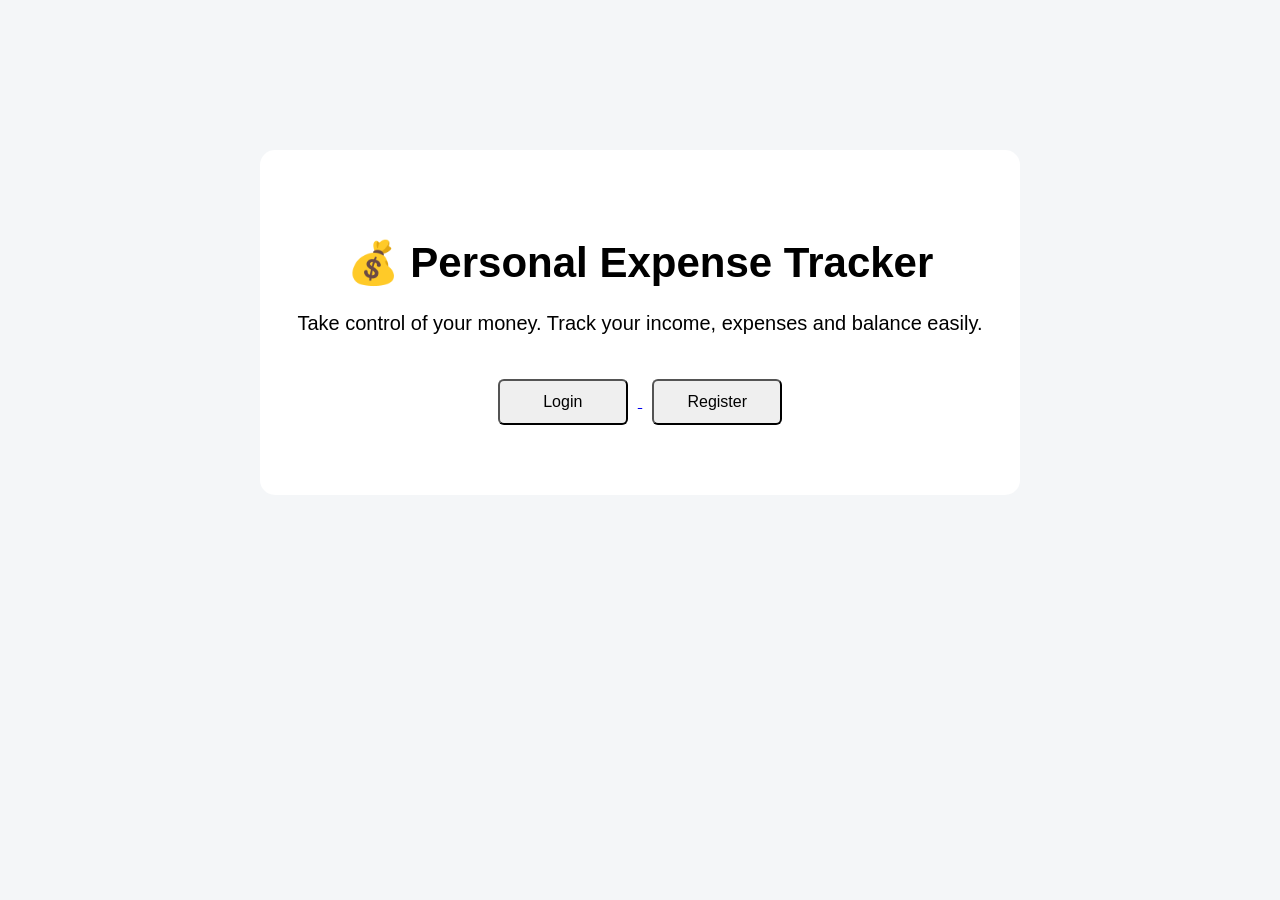
<file: frontend/index.html>
<!DOCTYPE html>
<html>
<head>
    <title>Personal Expense Tracker</title>
    <link rel="stylesheet" href="style.css">
</head>

<body>

    <div class="home-container">

        <h1>💰 Personal Expense Tracker</h1>

        <p>
            Take control of your money.
            Track your income, expenses and balance easily.
        </p>

        <div class="home-buttons">

            <a href="login.html">
                <button>Login</button>
            </a>

            <a href="register.html">
                <button>Register</button>
            </a>

        </div>

    </div>

</body>
</html>
</file>
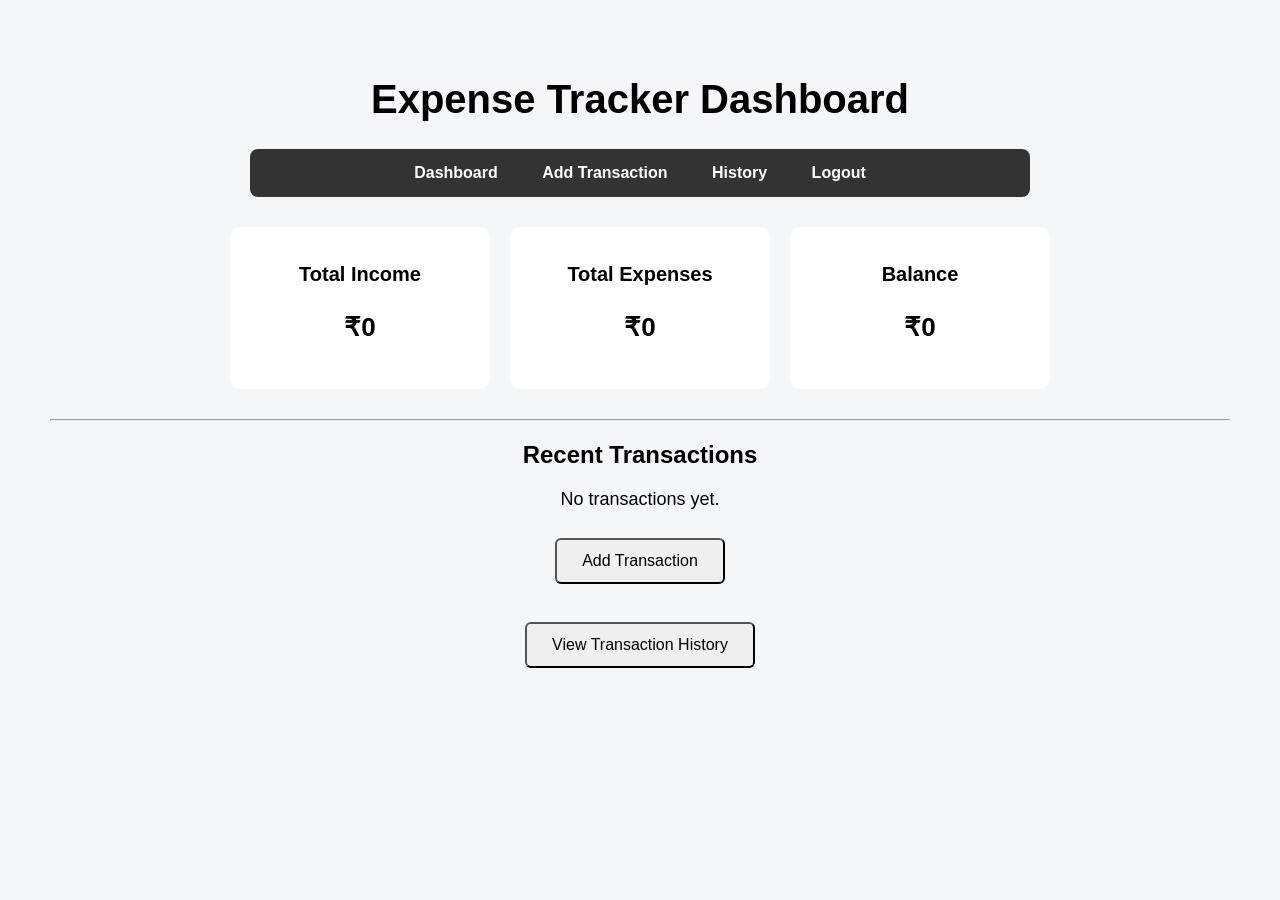
<file: frontend/dashboard.html>
<!DOCTYPE html>
<html>
<head>
    <title>Dashboard - Personal Expense Tracker</title>
    <link rel="stylesheet" href="style.css">
</head>

<body>

    <h1>Expense Tracker Dashboard</h1>
    <nav>
    <a href="dashboard.html">Dashboard</a>
    <a href="add-transaction.html">Add Transaction</a>
    <a href="history.html">History</a>
    <a href="index.html">Logout</a>
</nav>

<div class="dashboard-cards">

    <div class="card">
        <h2>Total Income</h2>
        <p>₹0</p>
    </div>

    <div class="card">
        <h2>Total Expenses</h2>
        <p>₹0</p>
    </div>

    <div class="card">
        <h2>Balance</h2>
        <p>₹0</p>
    </div>

</div>

    <hr>

    <h2>Recent Transactions</h2>

    <p>No transactions yet.</p>

    <a href="add-transaction.html">
    <button>Add Transaction</button>
</a>
<br><br>

    <a href="history.html">
    <button>View Transaction History</button>
</a>

</body>
</html>
</file>
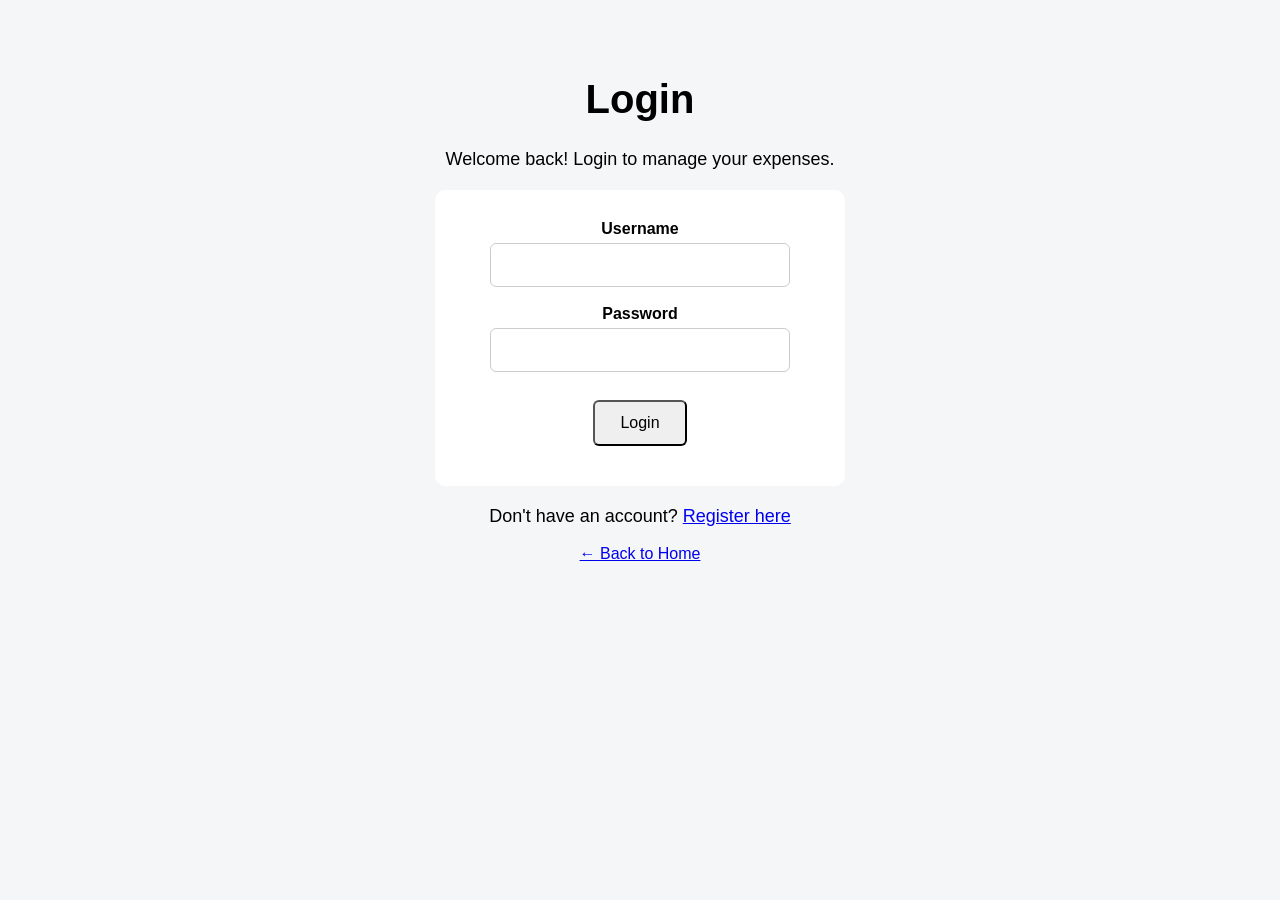
<file: frontend/login.html>
<!DOCTYPE html>
<html>
<head>
    <title>Login - Personal Expense Tracker</title>
    <link rel="stylesheet" href="style.css">
</head>

<body>


    <div class="auth-container">

        <h1>Login</h1>

        <p>Welcome back! Login to manage your expenses.</p>

        <form method="POST" action="/login">
            <label>Username</label>
            <br>
            <input type="text" name="username" required>

            <br><br>

            <label>Password</label>
            <br>
            <input type="password" name="password" required>

            <br><br>

            <button type="submit">Login</button>

        </form>

        <p>
            Don't have an account?
            <a href="register.html">Register here</a>
        </p>

        <a href="index.html">← Back to Home</a>

    </div>

</body>
</html>
</file>
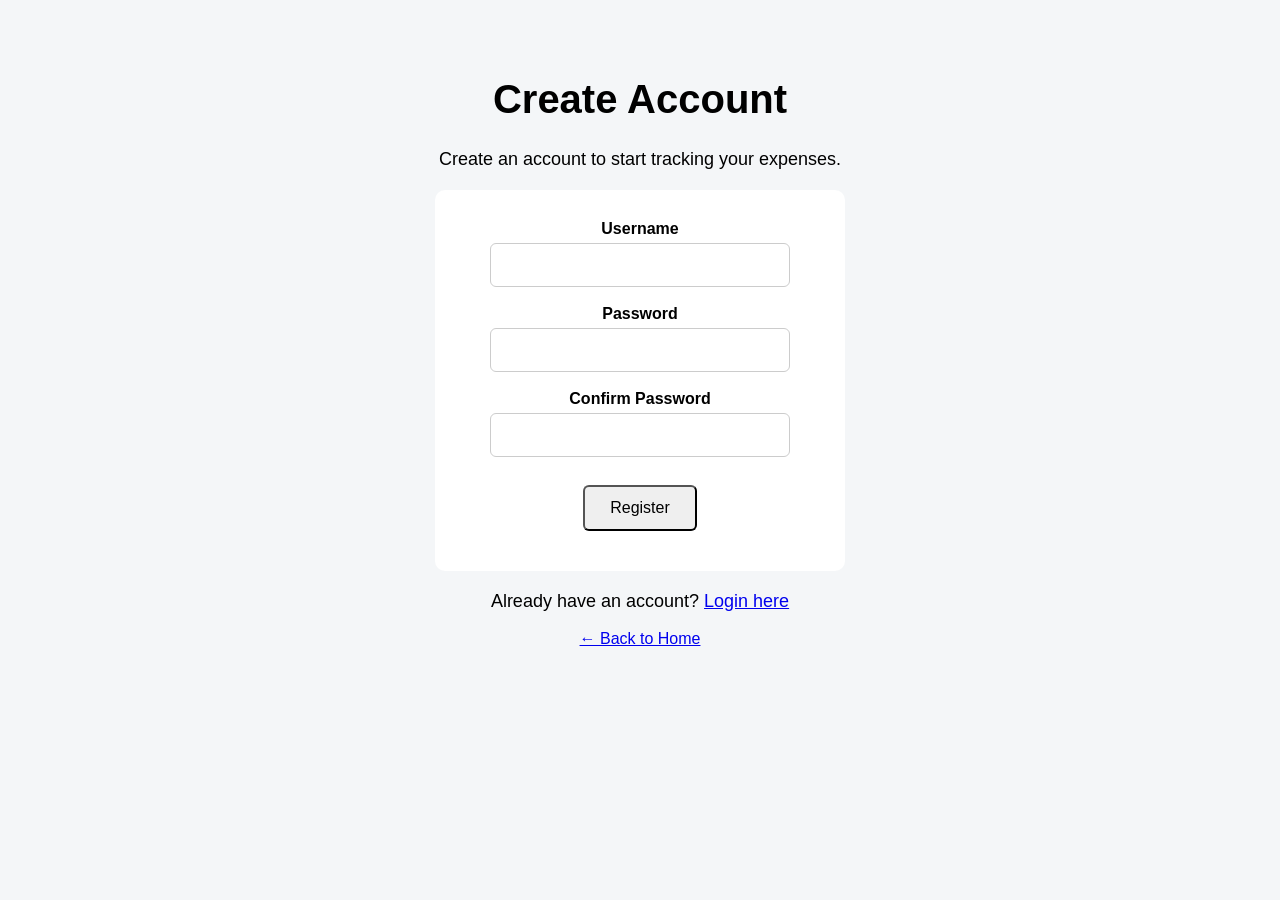
<file: frontend/register.html>
<!DOCTYPE html>
<html>
<head>
    <title>Register - Personal Expense Tracker</title>
    <link rel="stylesheet" href="style.css">
</head>

<body>

    <div class="auth-container">

        <h1>Create Account</h1>

        <p>Create an account to start tracking your expenses.</p>

        <form method="POST" action="/register">

            <label>Username</label>
            <br>
            <input type="text" name="username" required>

            <br><br>

            <label>Password</label>
            <br>
            <input type="password" name="password" required>

            <br><br>

            <label>Confirm Password</label>
            <br>
            <input type="password" name="confirm_password" required>

            <br><br>

            <button type="submit">Register</button>

        </form>

        <p>
            Already have an account?
            <a href="login.html">Login here</a>
        </p>

        <a href="index.html">← Back to Home</a>

    </div>

</body>
</html>
</file>
<file: frontend/style.css>
body {
    font-family: Arial, sans-serif;
    background-color: #f4f6f8;
    text-align: center;
    margin: 0;
    padding: 50px;
}

h1 {
    font-size: 40px;
}

p {
    font-size: 18px;
}

button {
    padding: 12px 25px;
    margin: 10px;
    font-size: 16px;
    cursor: pointer;
    border-radius: 6px;
}
input, select {
    width: 300px;
    padding: 12px;
    margin-top: 5px;
    border: 1px solid #ccc;
    border-radius: 6px;
    font-size: 16px;
    box-sizing: border-box;
}

form {
    background-color: white;
    padding: 30px;
    border-radius: 10px;
    width: 350px;
    margin: 20px auto;
}

label {
    font-weight: bold;
}
table {
    width: 80%;
    margin: 30px auto;
    border-collapse: collapse;
    background-color: white;
}

th, td {
    padding: 15px;
    border: 1px solid #ddd;
    text-align: center;
}

th {
    background-color: #333;
    color: white;
}

tr:hover {
    background-color: #f2f2f2;
}
.dashboard-cards {
    display: flex;
    justify-content: center;
    gap: 20px;
    margin: 30px 0;
}

.card {
    background-color: white;
    width: 220px;
    padding: 20px;
    border-radius: 10px;
}

.card h2 {
    font-size: 20px;
}

.card p {
    font-size: 26px;
    font-weight: bold;
}
nav {
    background-color: #333;
    padding: 15px;
    border-radius: 8px;
    margin: 20px auto;
    max-width: 750px;
}

nav a {
    color: white;
    text-decoration: none;
    margin: 0 20px;
    font-size: 16px;
    font-weight: bold;
}

nav a:hover {
    text-decoration: underline;
}
.home-container {
    background-color: white;
    max-width: 700px;
    margin: 100px auto;
    padding: 60px 30px;
    border-radius: 15px;
}

.home-container h1 {
    font-size: 42px;
    margin-bottom: 20px;
}

.home-container p {
    font-size: 20px;
    line-height: 1.6;
}

.home-buttons {
    margin-top: 30px;
}

.home-buttons button {
    min-width: 130px;
}
</file>
